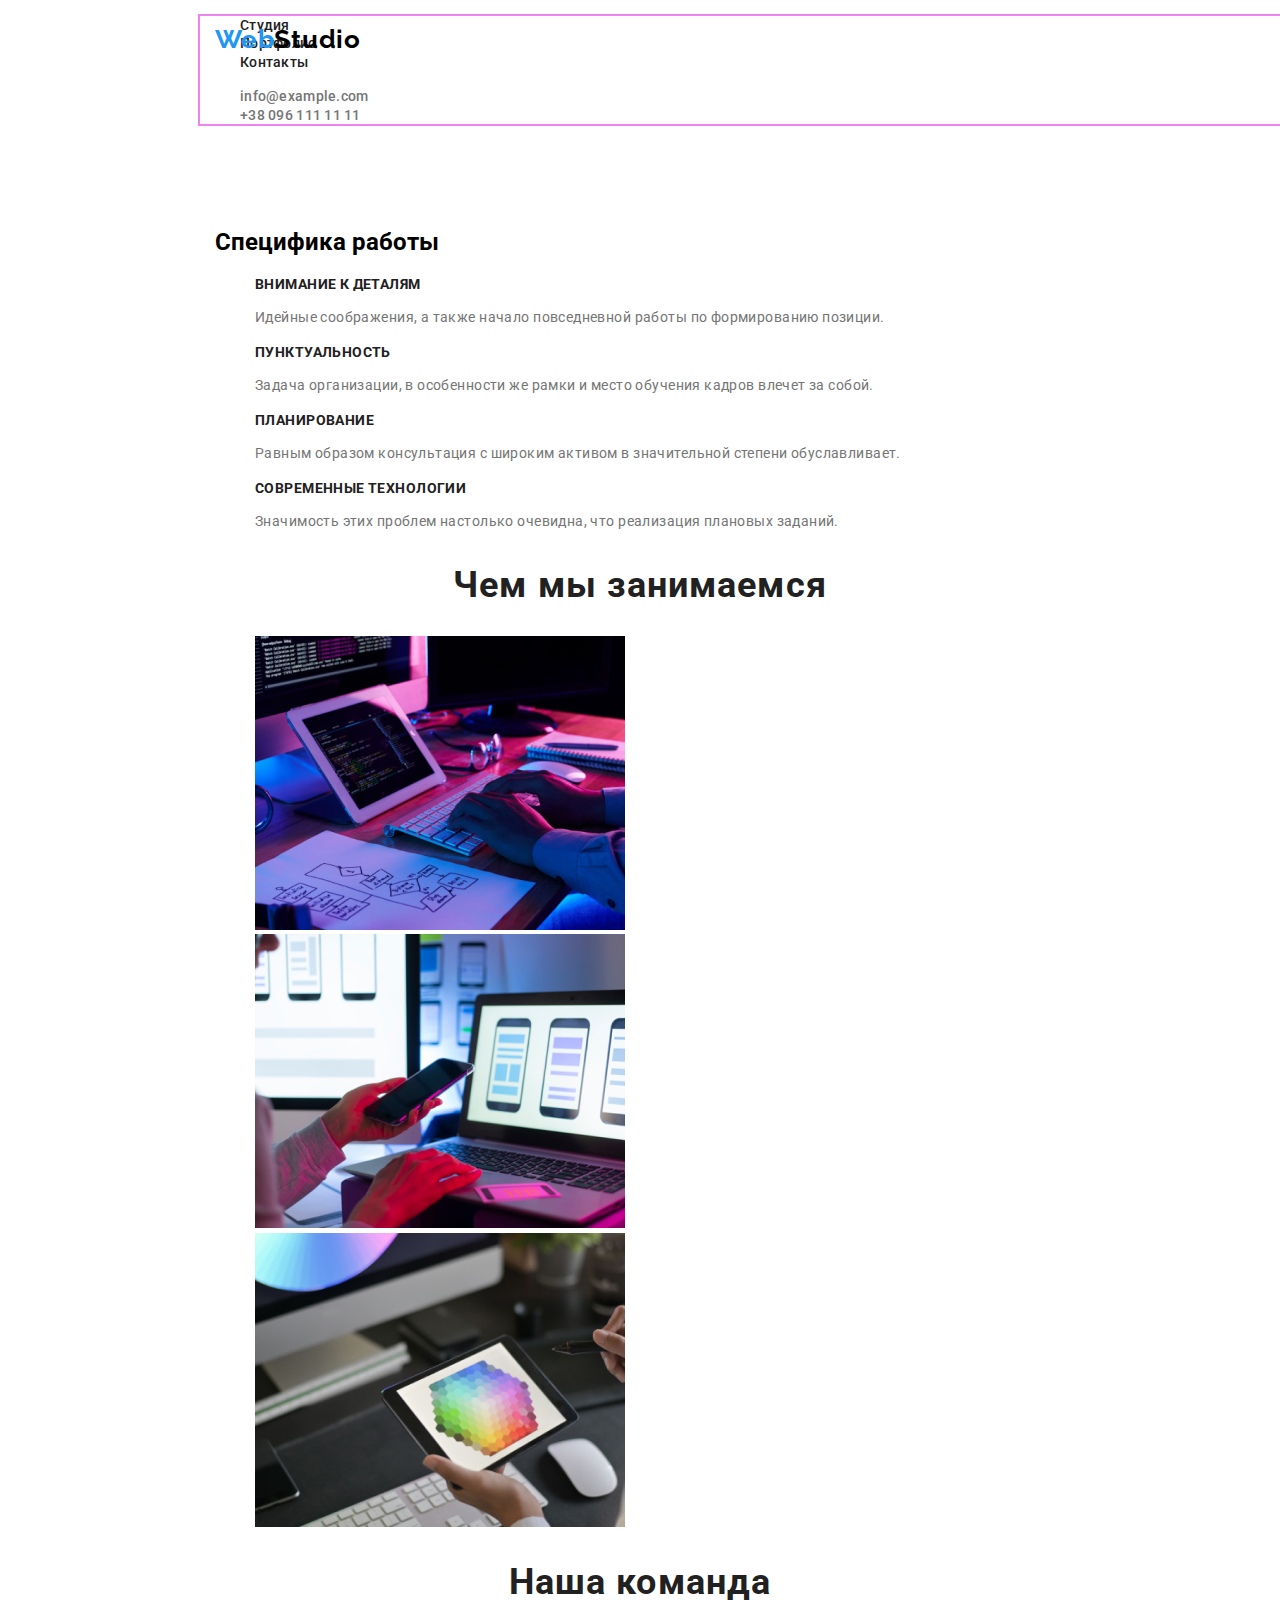
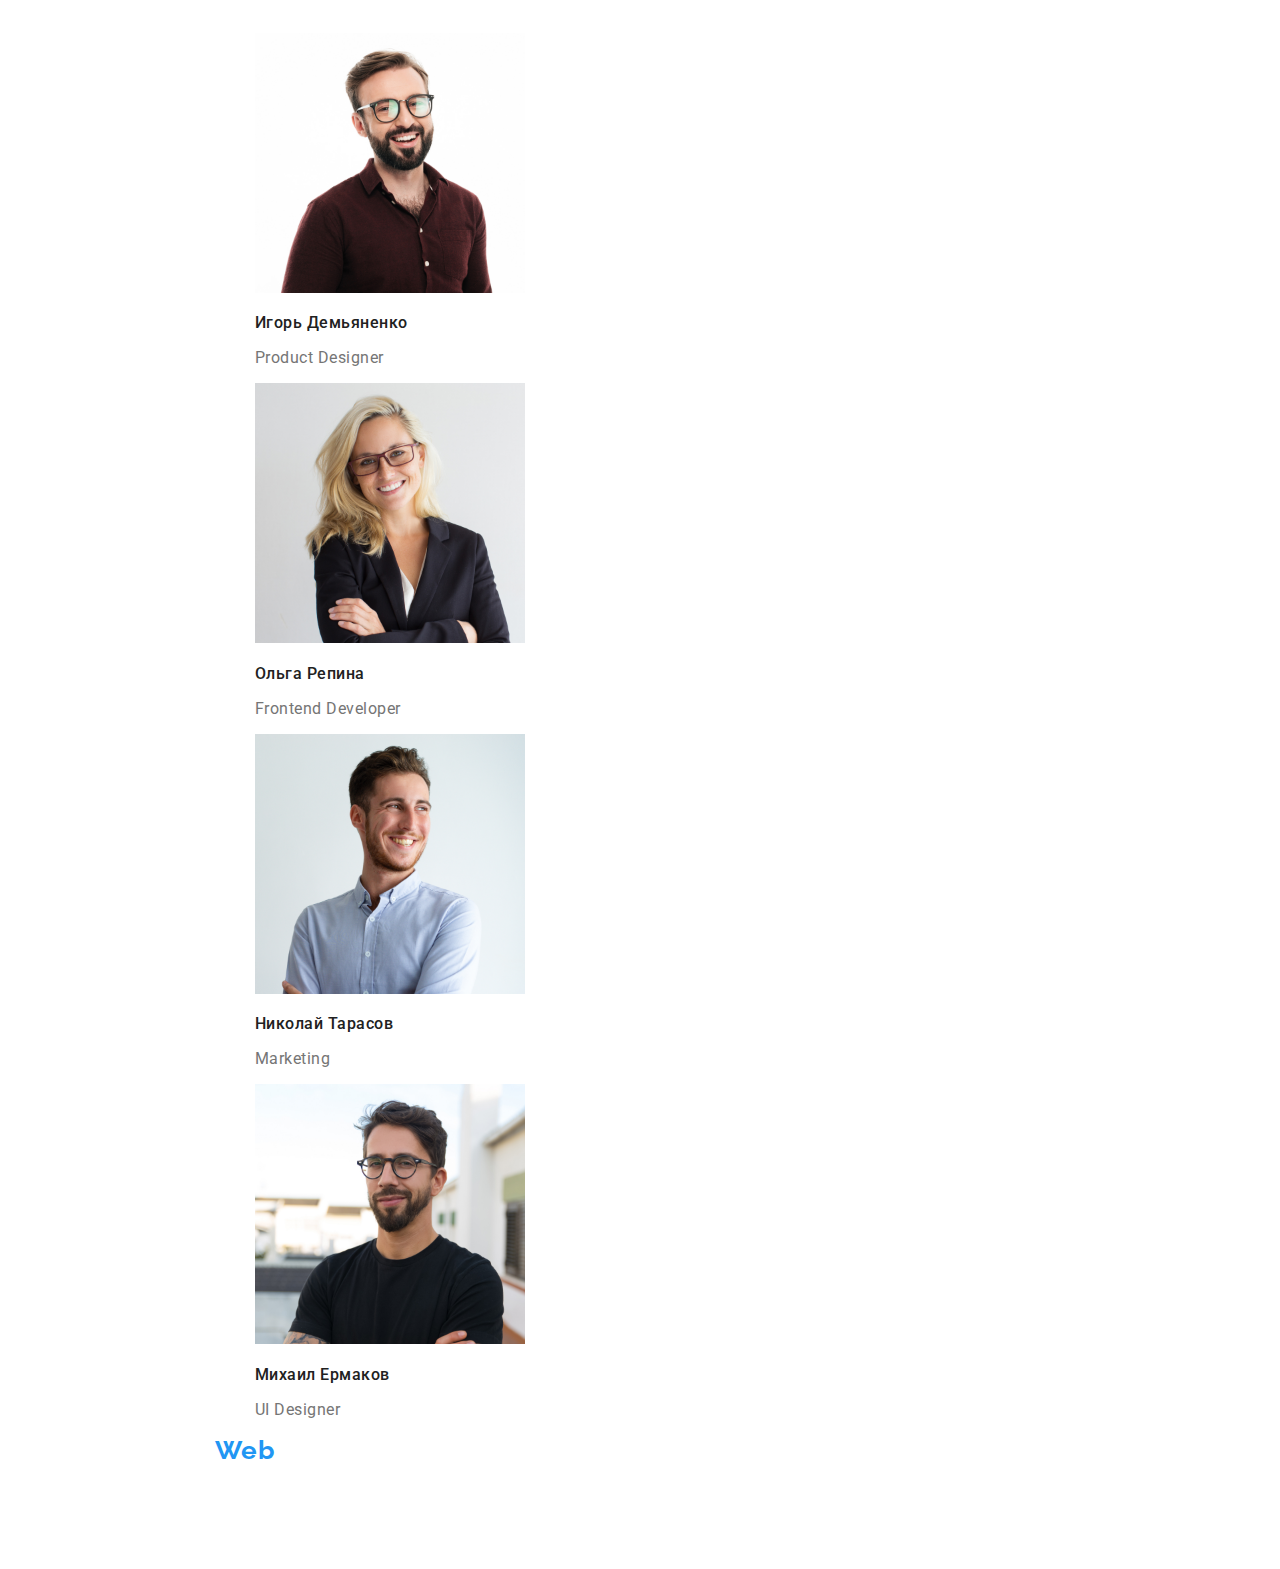
<file: index.html>
<!DOCTYPE html>
<html lang="ru">
<head>
    <meta charset="UTF-8">
    <meta name="viewport" content="width=device-width, initial-scale=1.0">
    <title>WebStudio</title>
    <link rel="stylesheet" href="https://cdnjs.cloudflare.com/ajax/libs/modern-normalize/1.0.0/modern-normalize.css">
    <link href="https://fonts.googleapis.com/css2?family=Raleway:wght@700&family=Roboto:wght@400;500;700;900&display=swap" rel="stylesheet">
    <link rel="stylesheet" href="./css/styles.css">
</head>
<body>
<div class="body-container">
    <!--Header container-->
    <header class="header-container">
    <div class="container">
        <nav>
        <div class="webstudio-container">
            <a href="./index.html" aria-label="WebStudio">
            <span class="web-logo">Web<span class="header-studio">Studio</span></span></a>
        </div>
        <div class="navigation-container">
                <ul class="navigation-menu">
                    <li><a href="./index.html" class="navigation-link">Студия</a></li>
                    <li><a href="./portfolio.html" class="navigation-link">Портфолио</a></li>
                    <li><a href="" class="navigation-link">Контакты</a></li>
                </ul>
        </div>
        <div>
                <ul class="contacts-list">
                    <li><a href="info@example.com" class="contact-link">info@example.com</a></li>
                    <li><a href="tel:+380961111111" class="contact-link">+38 096 111 11 11</a></li>
                </ul>
        </div>
        </nav>
    </div>
    </header>
    
        <!--section-1 container-->
            <section>
                <h1 class="title">Эффективные решения <br> для вашего бизнеса</h1>
                <a href="" class="main-button">Заказать услугу</a>
            </section>
        
        <!--section-2 container-->
            <section>
                <h2 class="work-conditions">Специфика работы</h2>
                <ul>
                    <li>
                        <h3 class="work-item">Внимание к деталям</h3>
                        <p class="discription-text">Идейные соображения, а также начало повседневной работы по формированию позиции.</p>
                    </li>
                    <li>
                        <h3 class="work-item">Пунктуальность</h3>
                        <p class="discription-text">Задача организации, в особенности же рамки и место обучения кадров влечет за собой.</p>
                    </li>
                    <li>
                        <h3 class="work-item">Планирование</h3>
                        <p class="discription-text">Равным образом консультация с широким активом в значительной степени обуславливает.</p>
                    </li>
                    <li>
                        <h3 class="work-item">Современные технологии</h3>
                        <p class="discription-text">Значимость этих проблем настолько очевидна, что реализация плановых заданий.</p>
                    </li>
                </ul>
            </section>

            <!--section-3 container-->
            <section>
                <h2 class="work-title">Чем мы занимаемся</h2>
                <ul>
                    <li>
                        <img src="./img/sect-3/img-1.jpg" alt="Изображение-1" width="370">
                    </li>
                    <li>
                        <img src="./img/sect-3/img-2.jpg" alt="Изображение-2" width="370">
                    </li>
                    <li>
                        <img src="./img/sect-3/img-3.jpg" alt="Изображение-3" width="370">
                    </li>
                </ul>
            </section>

        <!--section-4 container-->
            <section>
                <h2 class="work-title">Наша команда</h2>
                <ul>
                    <li>
                        <img src="./img/sect-4/img-1.jpg" alt="Игорь Демьяненко (фото)" width="270">
                        <h3 class="name">Игорь Демьяненко</h3>
                        <p class="profession">Product Designer</p>
                    </li>
                    <li>
                        <img src="./img/sect-4/img-2.jpg" alt="Ольга Репина (фото)" width="270">
                        <h3 class="name">Ольга Репина</h3>
                        <p class="profession">Frontend Developer</p>
                    </li>
                    <li>
                        <img src="./img/sect-4/img-3.jpg" alt="Николай Тарасов (фото)" width="270">
                        <h3 class="name">Николай Тарасов</h3>
                        <p class="profession">Marketing</p>
                    </li>
                    <li>
                        <img src="./img/sect-4/img-4.jpg" alt="Михаил Ермаков (фото)" width="270">
                        <h3 class="name">Михаил Ермаков</h3>
                        <p class="profession">UI Designer</p>
                    </li>
                </ul>
            </section>

            <!--footer container-->
        <footer>
            <a href="./index.html" aria-label="WebStudio">
             <span class="web-logo">Web<span class="footer-studio">Studio</span></span></a>
               <address class="adress-block"><span class="address">г. Киев, пр-т Леси Украинки, 26</span>
                 <ul>
                 <li><a href="info@example.com" class="contacts">info@example.com</a></li>
                 <li><a href="tel:+380961111111" class="contacts">+38 096 111 11 11</a></li>
                 </ul>
               </address>
       </footer>
    </div>
</body>
</html>
</file>
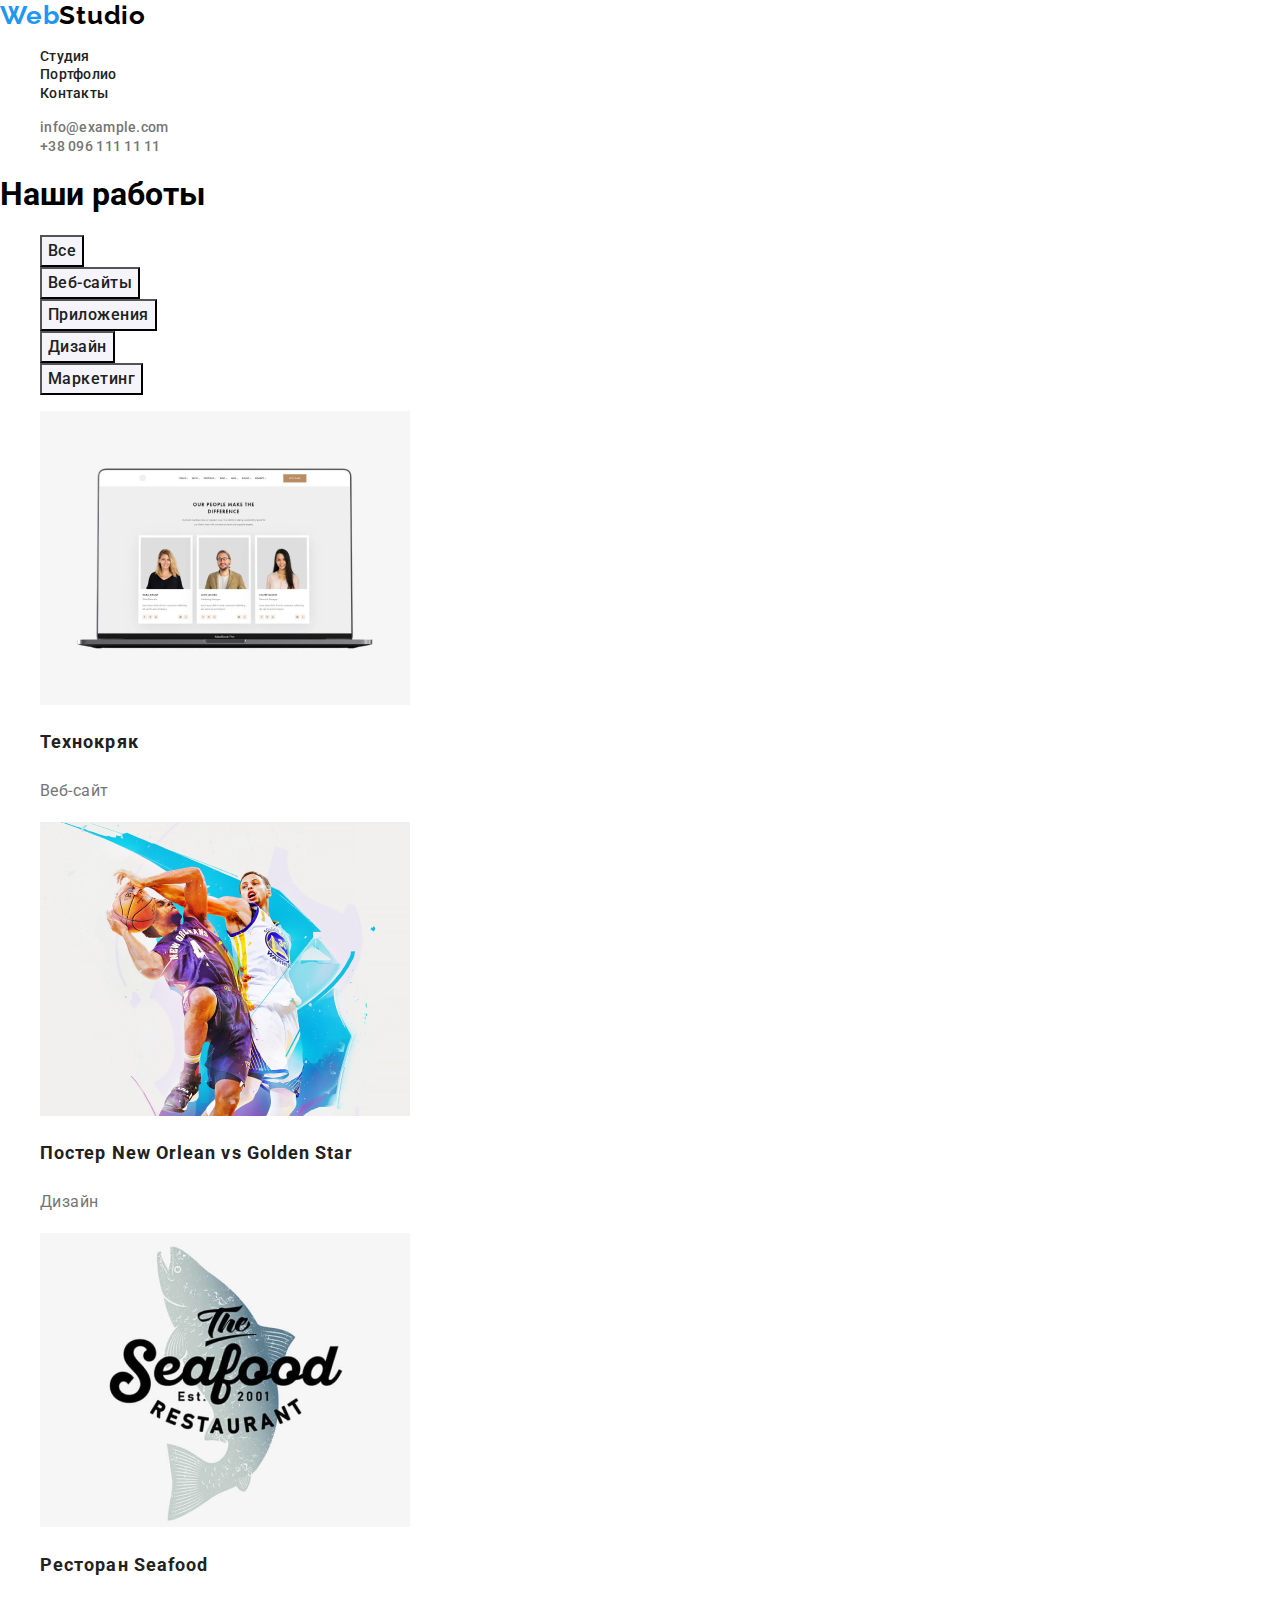
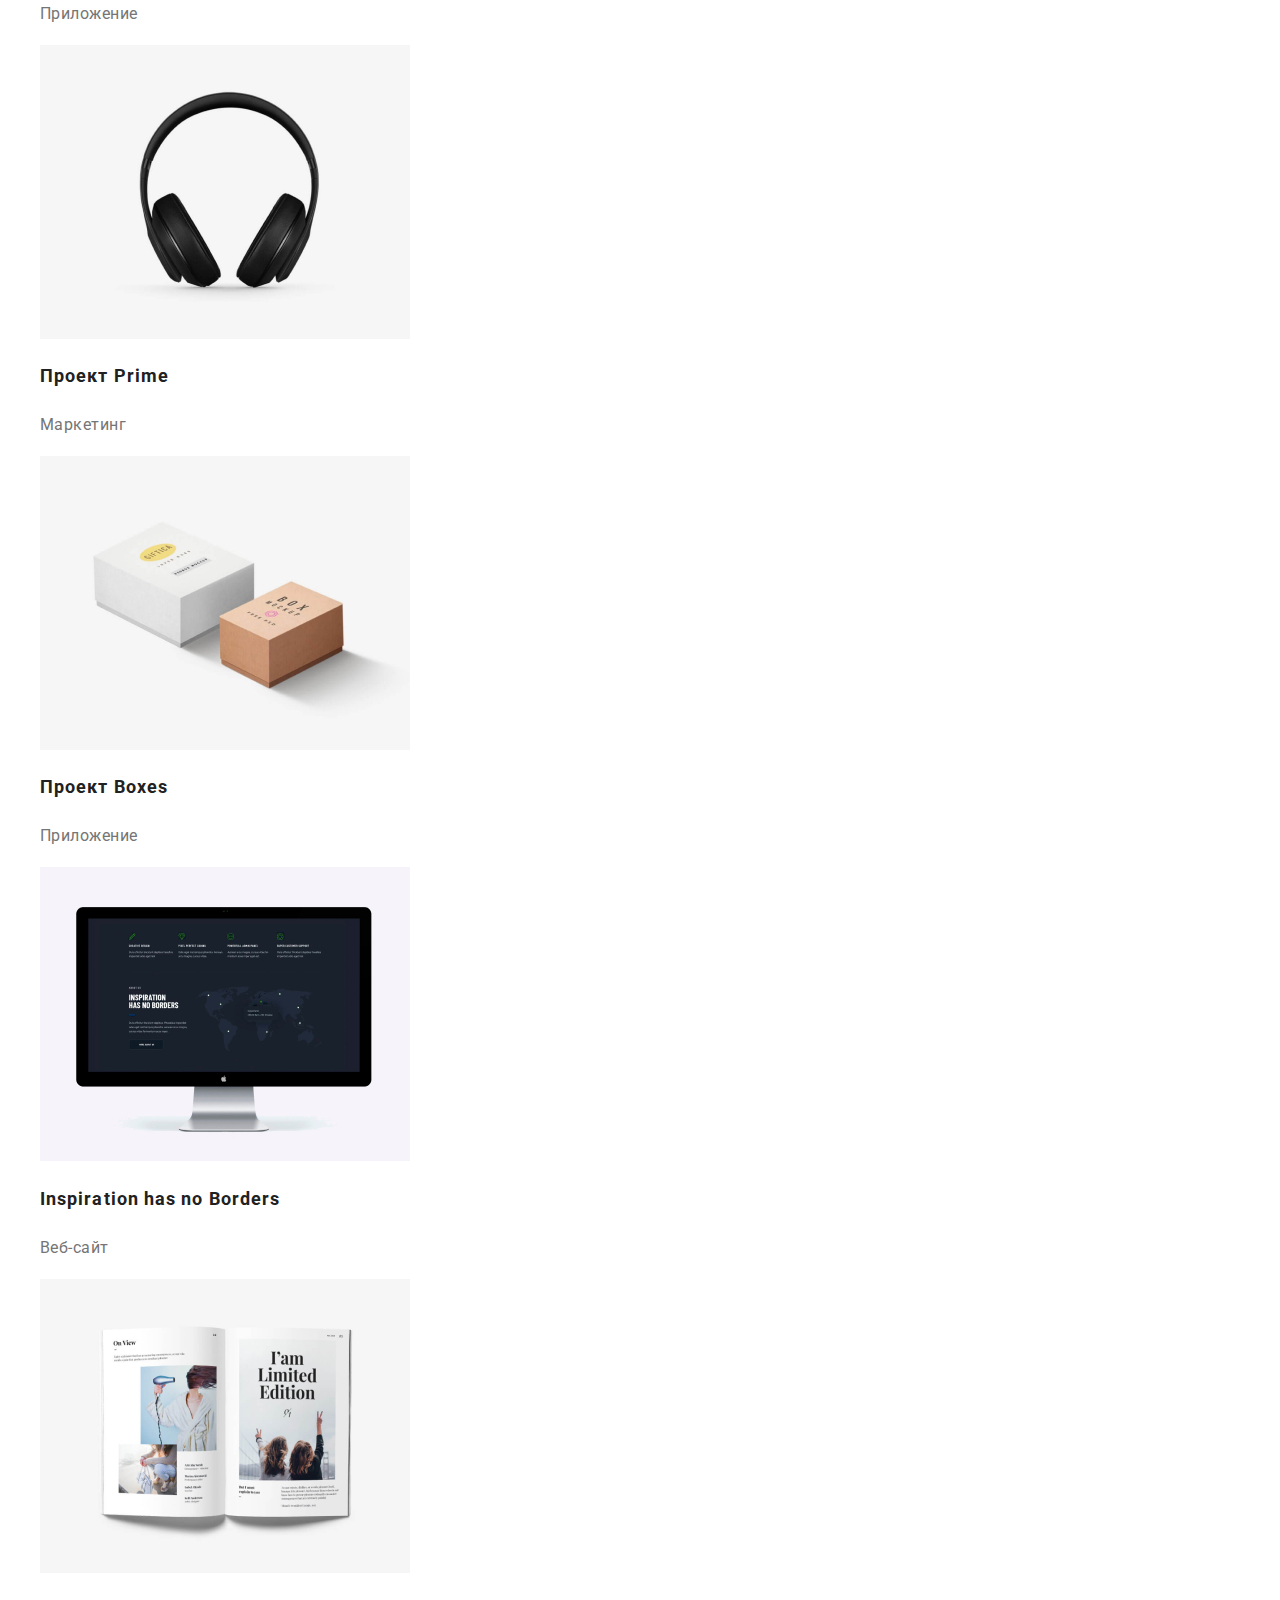
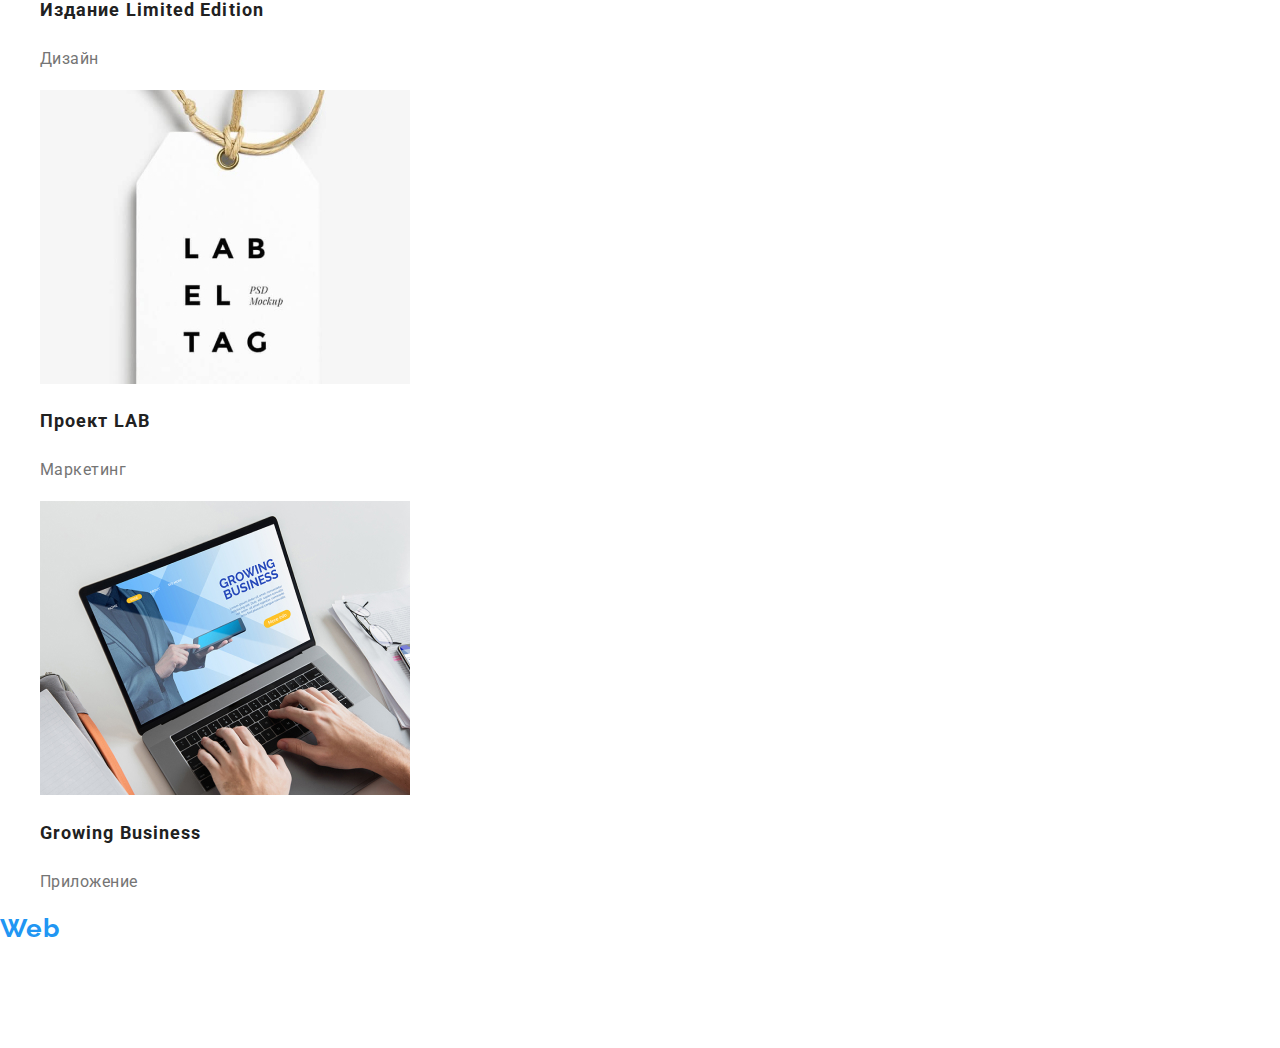
<file: portfolio.html>
<!DOCTYPE html>
<html lang="ru">
<head>
    <meta charset="UTF-8">
    <meta name="viewport" content="width=device-width, initial-scale=1.0">
    <title>WebStudio</title>
    <link rel="stylesheet" href="https://cdnjs.cloudflare.com/ajax/libs/modern-normalize/1.0.0/modern-normalize.css">
    <link href="https://fonts.googleapis.com/css2?family=Raleway:wght@700&family=Roboto:wght@400;500;700;900&display=swap" rel="stylesheet">
    <link rel="stylesheet" href="./css/styles.css">
</head>
<body>

    <!--Header container-->
   <header>
        <nav>
        <a href="./index.html" aria-label="WebStudio">
        <span class="web-logo">Web<span class="header-studio">Studio</span></span></a>
            <ul class="navigation-menu">
                <li><a href="./index.html" class="navigation-link">Студия</a></li>
                <li><a href="./portfolio.html" class="navigation-link">Портфолио</a></li>
                <li><a href="" class="navigation-link">Контакты</a></li>
            </ul>
            <ul class="contacts-list">
                <li><a href="info@example.com" class="contact-link">info@example.com</a></li>
                <li><a href="tel:+380961111111" class="contact-link">+38 096 111 11 11</a></li>
            </ul>
        </nav>
    </header>

    <!--Portfolio container-->
      <section>
          <h1 class="our-works">Наши работы</h1>
          <ul>
              <li><button type="button" class="portfolio-button">Все</button></li>
              <li><button type="button" class="portfolio-button">Веб-сайты</button></li>
              <li><button type="button" class="portfolio-button">Приложения</button></li>
              <li><button type="button" class="portfolio-button">Дизайн</button></li>
              <li><button type="button" class="portfolio-button">Маркетинг</button></li>
          </ul>
        <ul class="projects-list">
            <li>
                <a href="">
                <img src="./img/portfolio/img-1.jpg" alt="Технокряк">
                <h2 class="project-title">Технокряк</h2>
                <p>Веб-сайт</p></a>
            </li>
            <li>
                <a href="">
                <img src="./img/portfolio/img-2.jpg" alt="Постер New Orlean vs Golden Star">
                <h2 class="project-title">Постер New Orlean vs Golden Star</h2>
                <p>Дизайн</p></a>
            </li>
            <li>
                <a href="">
                <img src="./img/portfolio/img-3.jpg" alt="Ресторан Seafood">
                <h2 class="project-title">Ресторан Seafood</h2>
                <p>Приложение</p></a>
            </li>
            <li>
                <a href="">
                <img src="./img/portfolio/img-4.jpg" alt="Проект Prime">
                <h2 class="project-title">Проект Prime</h2>
                <p>Маркетинг</p></a>
            </li>
            <li>
                <a href="">
                <img src="./img/portfolio/img-5.jpg" alt="Проект Boxes">
                <h2 class="project-title">Проект Boxes</h2>
                <p>Приложение</p></a>
            </li>
            <li>
                <a href="">
                <img src="./img/portfolio/img-6.jpg" alt="Inspiration has no Borders">
                <h2 class="project-title">Inspiration has no Borders</h2>
                <p>Веб-сайт</p></a>
            </li>
            <li>
                <a href="">
                <img src="./img/portfolio/img-7.jpg" alt="Издание Limited Edition">
                <h2 class="project-title">Издание Limited Edition</h2>
                <p>Дизайн</p></a>
            </li>
            <li>
                <a href="">
                <img src="./img/portfolio/img-8.jpg" alt="Проект LAB">
                <h2 class="project-title">Проект LAB</h2>
                <p>Маркетинг</p></a>
            </li>
            <li>
                <a href="">
                <img src="./img/portfolio/img-9.jpg" alt="Growing Business">
                <h2 class="project-title">Growing Business</h2>
                <p>Приложение</p></a>
            </li>
        </ul>
      </section>
           
      <!--footer container-->
     <footer>
       <a href="./index.html" aria-label="WebStudio">
        <span class="web-logo">Web<span class="footer-studio">Studio</span></span></a>
          <address class="adress-block"><span class="address">г. Киев, пр-т Леси Украинки, 26</span>
            <ul>
            <li><a href="info@example.com" class="contacts">info@example.com</a></li>
            <li><a href="tel:+380961111111" class="contacts">+38 096 111 11 11</a></li>
            </ul>
          </address>
     </footer>
</body>
</html>
</file>
<file: css/styles.css>
:root {
    --primary-text-color: #212121;
    --title-text-color: #FFFFFF;
    --secondary-text-color: #757575;
    --accent-color: #2196F3;
    --background-color: #F5F4FA;
}
body {
    background: var(--title-text-color);
    font-family: 'Roboto', sans-serif;
    font-style: normal;
}
a {
    text-decoration: none;
}
ul {
    list-style: none;
}
.container {
    width: 1200px;
    margin-left: auto;
    margin-right: auto;
    outline: 2px solid violet;
}
.header-container {
    position: absolute;
    width: 1600px;
    height: 80px;
    left: 0px;
    top: 0px;   
    background: #FFFFFF;
}   
.webstudio-container {
    position: absolute;
    width: 145px;
    height: 31px;
    left: 215px;
    top: 24px;
}
.body-container {
    padding-left: 215px;
    padding-right: 215px;
}
.web-logo {
    font-family: Raleway;
    font-weight: 700;
    font-size: 26px;
    line-height: 1.192;
    letter-spacing: 0.03em;
    color: var(--accent-color);
}
.web-logo .header-studio {
    color: black;
}
.web-logo .footer-studio {
    color: white;
}
.navigation-link {
    font-weight: 500;
    font-size: 14px;
    line-height: 1.143;
    letter-spacing: 0.02em;
    color: var(--primary-text-color);
}
.navigation-link:hover,
.navigation-link:focus {
    color: var(--accent-color);
}
.navigation-link:active {
    color: var(--accent-color);
}
.contact-link {
    font-weight: 500;
    font-size: 14px;
    line-height: 1.143;
    letter-spacing: 0.02em;
    color: var(--secondary-text-color);
}
.contact-link:hover,
.contact-link:focus {
    color: var(--accent-color);
}
.title {
    font-weight: 900;
    font-size: 44px;
    line-height: 1.364;
    text-align: center;
    letter-spacing: 0.06em;
    text-transform: uppercase;
    color: var(--title-text-color);
}
.main-button {
    font-weight: 700;
    font-size: 16px;
    line-height: 1.875;
    letter-spacing: 0.06em;
    color: var(--title-text-color);
}
.work-item {
    font-weight: 700;
    font-size: 14px;
    line-height: 1.143;
    letter-spacing: 0.03em;
    text-transform: uppercase;
    color: var(--primary-text-color);
}
.discription-text {
    font-weight: 400;
    font-size: 14px;
    line-height: 1.714;
    letter-spacing: 0.03em;
    color: var(--secondary-text-color);
}
.work-title {
    font-weight: 700;
    font-size: 36px;
    line-height: 1.167;
    text-align: center;
    letter-spacing: 0.03em;
    color: var(--primary-text-color);
}
.name {
    font-weight: 500;
    font-size: 16px;
    line-height: 1.188;
    letter-spacing: 0.03em;
    color: var(--primary-text-color);
}
.profession {
    font-weight: 400;
    font-size: 16px;
    line-height: 1.188;
    letter-spacing: 0.03em;
    color: var(--secondary-text-color);
}
.address {
    font-weight: 400;
    font-size: 14px;
    line-height: 1.714;
    letter-spacing: 0.03em;
    color: var(--title-text-color);
}
.adress-block {
    font-style: normal;
}
.contacts {
    font-weight: 400;
    font-size: 14px;
    line-height: 1.714;
    letter-spacing: 0.03em;
    color: rgba(255, 255, 255, 0.6);
}

/* portfolio html */

.portfolio-button {
    font-weight: 500;
    font-size: 16px;
    line-height: 1.625;
    letter-spacing: 0.03em;
    background-color: var(--background-color);
    color: var(--primary-text-color);
}
.portfolio-button:hover,
.portfolio-button:focus {
    color: var(--title-text-color);
    background-color: var(--accent-color);
}
.projects-list h2 {
    font-weight: 700;
    font-size: 18px;
    line-height: 2.0;
    letter-spacing: 0.06em;
    color: var(--primary-text-color)
}
.projects-list p {
    font-weight: 400;
    font-size: 16px;
    line-height: 1.875;
    letter-spacing: 0.03em;
    color: var(--secondary-text-color);
}
</file>
